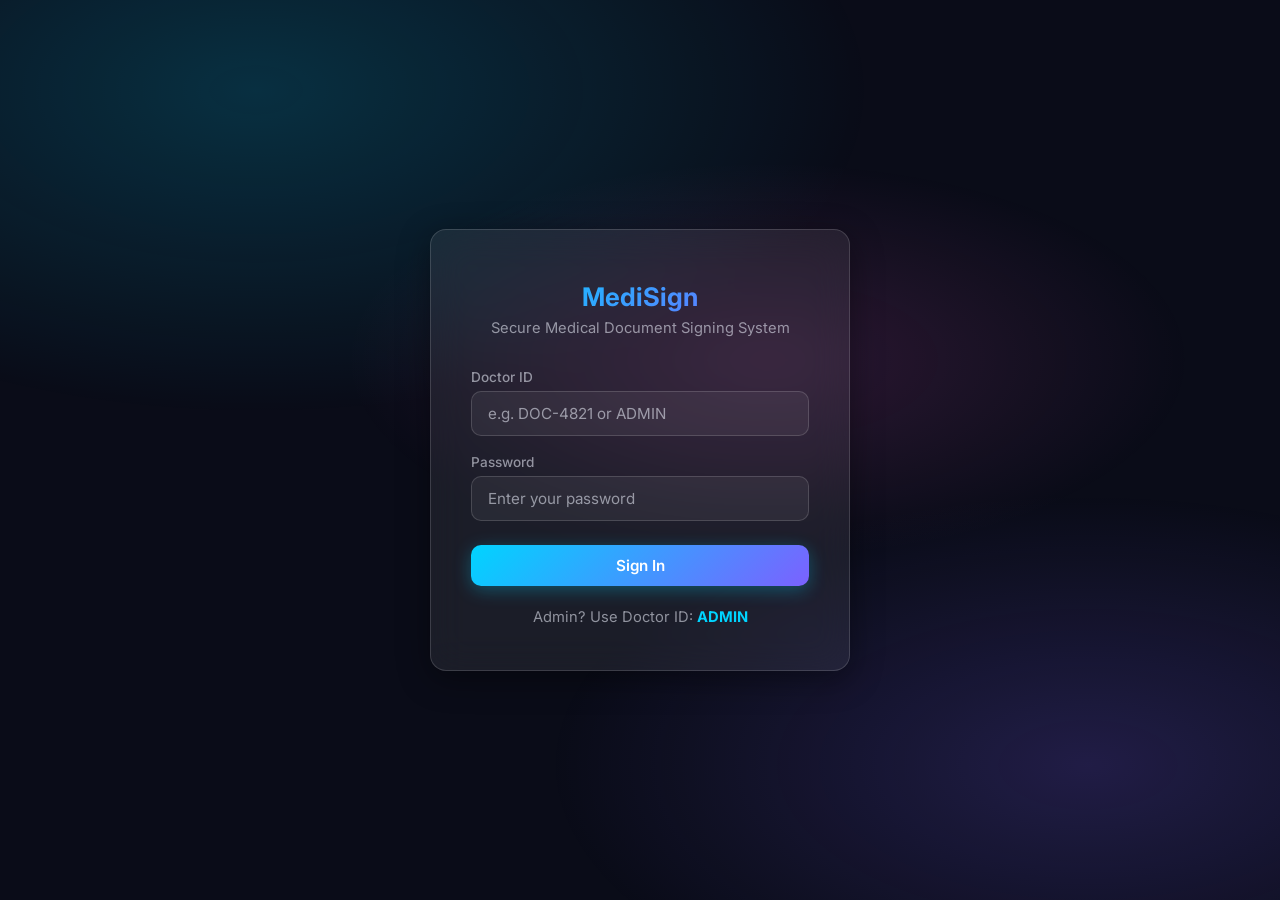
<file: frontend/index.html>
<!DOCTYPE html>
<html lang="en">
<head>
  <meta charset="UTF-8"/>
  <meta name="viewport" content="width=device-width, initial-scale=1.0"/>
  <title>MediSign — Secure Login</title>
  <meta name="description" content="Secure Medical Document Signing System — Doctor & Admin Login"/>
  <link rel="stylesheet" href="css/style.css"/>
</head>
<body class="page">
  <div class="center-wrap">
    <div class="login-card glass">

      <!-- Logo -->
      <div style="text-align:center; margin-bottom:32px;">
        <div style="font-size:2.4rem; margin-bottom:8px;"></div>
        <h1 class="heading" style="font-size:1.6rem;">MediSign</h1>
        <p class="sub">Secure Medical Document Signing System</p>
      </div>

      <!-- Login form -->
      <form id="loginForm" autocomplete="off">
        <div class="form-group">
          <label for="doctorId">Doctor ID</label>
          <input id="doctorId" class="input" type="text" placeholder="e.g. DOC-4821 or ADMIN" required/>
        </div>
        <div class="form-group">
          <label for="password">Password</label>
          <input id="password" class="input" type="password" placeholder="Enter your password" required/>
        </div>

        <button id="loginBtn" class="btn btn-primary" style="width:100%; margin-top:6px;" type="submit">
          Sign In
        </button>

        <div class="alert" id="loginAlert"></div>
      </form>

      <p class="sub" style="text-align:center; margin-top:22px;">
        Admin? Use Doctor ID: <strong style="color:var(--accent);">ADMIN</strong>
      </p>
    </div>
  </div>

  <script src="js/api.js"></script>
  <script src="js/auth.js"></script>
</body>
</html>
</file>
<file: frontend/css/style.css>
/* ============================================================
   MediSign — Global Glassmorphism Design System
   ============================================================ */

@import url('https://fonts.googleapis.com/css2?family=Inter:wght@300;400;500;600;700&display=swap');

/*  CSS Custom Properties  */
:root {
  --glass-bg:      rgba(255, 255, 255, 0.07);
  --glass-border:  rgba(255, 255, 255, 0.15);
  --glass-blur:    18px;
  --glass-shadow:  0 8px 32px rgba(0, 0, 0, 0.4);

  --accent:        #00d4ff;
  --accent-2:      #7b61ff;
  --accent-3:      #ff61d9;
  --danger:        #ff4d6d;
  --success:       #00e5a0;
  --warning:       #ffb800;

  --text-primary:  #f0f4ff;
  --text-muted:    rgba(240, 244, 255, 0.55);

  --radius:        16px;
  --radius-sm:     10px;
  --transition:    0.25s ease;
}

/*  Reset  */
*, *::before, *::after { box-sizing: border-box; margin: 0; padding: 0; }

html, body {
  height: 100%;
  font-family: 'Inter', sans-serif;
  color: var(--text-primary);
  overflow-x: hidden;
}

a { color: inherit; text-decoration: none; }
button, input, textarea, select { font-family: inherit; }

/*  Animated mesh gradient background  */
body {
  background: #0a0c18;
  position: relative;
  min-height: 100vh;
}

body::before {
  content: '';
  position: fixed;
  inset: 0;
  z-index: 0;
  background:
    radial-gradient(ellipse 80% 60% at 20% 10%,  rgba(0,  212, 255, 0.18) 0%, transparent 60%),
    radial-gradient(ellipse 70% 50% at 85% 85%,  rgba(123, 97, 255, 0.20) 0%, transparent 60%),
    radial-gradient(ellipse 60% 40% at 60% 40%,  rgba(255, 97, 217, 0.14) 0%, transparent 55%);
  animation: meshShift 18s ease-in-out infinite alternate;
  pointer-events: none;
}

@keyframes meshShift {
  0%   { opacity: 1; transform: scale(1) rotate(0deg); }
  100% { opacity: 0.85; transform: scale(1.08) rotate(3deg); }
}

/* all page content sits above the bg */
.page { position: relative; z-index: 1; }

/*  Glass card  */
.glass {
  background: var(--glass-bg);
  border: 1px solid var(--glass-border);
  backdrop-filter: blur(var(--glass-blur));
  -webkit-backdrop-filter: blur(var(--glass-blur));
  box-shadow: var(--glass-shadow);
  border-radius: var(--radius);
}

/*  Typography helpers  */
.heading {
  font-size: 1.8rem;
  font-weight: 700;
  background: linear-gradient(135deg, var(--accent), var(--accent-2));
  -webkit-background-clip: text;
  -webkit-text-fill-color: transparent;
  background-clip: text;
  line-height: 1.2;
}

.sub { color: var(--text-muted); font-size: 0.92rem; margin-top: 6px; }

/*  Inputs  */
.input {
  width: 100%;
  padding: 12px 16px;
  background: rgba(255,255,255,0.06);
  border: 1px solid var(--glass-border);
  border-radius: var(--radius-sm);
  color: var(--text-primary);
  font-size: 0.95rem;
  outline: none;
  transition: border-color var(--transition), box-shadow var(--transition);
}

.input:focus {
  border-color: var(--accent);
  box-shadow: 0 0 0 3px rgba(0, 212, 255, 0.15);
}

.input::placeholder { color: var(--text-muted); }

textarea.input { resize: vertical; min-height: 110px; }

/*  Buttons  */
.btn {
  display: inline-flex;
  align-items: center;
  justify-content: center;
  gap: 8px;
  padding: 11px 24px;
  border: none;
  border-radius: var(--radius-sm);
  font-size: 0.95rem;
  font-weight: 600;
  cursor: pointer;
  transition: all var(--transition);
  position: relative;
  overflow: hidden;
}

.btn::after {
  content: '';
  position: absolute;
  inset: 0;
  background: rgba(255,255,255,0);
  transition: background var(--transition);
}
.btn:hover::after { background: rgba(255,255,255,0.07); }

.btn-primary {
  background: linear-gradient(135deg, var(--accent), var(--accent-2));
  color: #fff;
  box-shadow: 0 4px 18px rgba(0,212,255,0.3);
}
.btn-primary:hover { transform: translateY(-2px); box-shadow: 0 6px 24px rgba(0,212,255,0.45); }

.btn-danger {
  background: linear-gradient(135deg, var(--danger), #c9184a);
  color: #fff;
  box-shadow: 0 4px 18px rgba(255,77,109,0.3);
}
.btn-danger:hover { transform: translateY(-2px); }

.btn-ghost {
  background: rgba(255,255,255,0.07);
  border: 1px solid var(--glass-border);
  color: var(--text-primary);
}
.btn-ghost:hover { background: rgba(255,255,255,0.12); }

.btn:disabled { opacity: 0.5; cursor: not-allowed; transform: none !important; }

/*  Status badges  */
.badge {
  display: inline-block;
  padding: 5px 14px;
  border-radius: 20px;
  font-size: 0.82rem;
  font-weight: 600;
  letter-spacing: 0.5px;
}
.badge-valid   { background: rgba(0,229,160,0.15); color: var(--success); border: 1px solid rgba(0,229,160,0.3); }
.badge-tampered{ background: rgba(255,77,109,0.15); color: var(--danger);  border: 1px solid rgba(255,77,109,0.3); }
.badge-shredded{ background: rgba(255,184,0,0.15);  color: var(--warning); border: 1px solid rgba(255,184,0,0.3); }
.badge-login   { background: rgba(0,212,255,0.12);  color: var(--accent);  border: 1px solid rgba(0,212,255,0.2); }
.badge-sign    { background: rgba(123,97,255,0.15); color: var(--accent-2);border: 1px solid rgba(123,97,255,0.3); }
.badge-steg    { background: rgba(255,97,217,0.12); color: var(--accent-3);border: 1px solid rgba(255,97,217,0.25); }

/*  Table  */
.table-wrapper { overflow-x: auto; border-radius: var(--radius-sm); }

table {
  width: 100%;
  border-collapse: collapse;
  font-size: 0.9rem;
}

th, td {
  padding: 12px 16px;
  text-align: left;
  border-bottom: 1px solid rgba(255,255,255,0.07);
}

th {
  font-weight: 600;
  color: var(--accent);
  background: rgba(0,212,255,0.06);
  font-size: 0.82rem;
  letter-spacing: 0.5px;
  text-transform: uppercase;
}

tr:hover td { background: rgba(255,255,255,0.04); }

/*  Navbar  */
.navbar {
  display: flex;
  align-items: center;
  justify-content: space-between;
  padding: 16px 32px;
  background: rgba(10, 12, 24, 0.6);
  border-bottom: 1px solid var(--glass-border);
  backdrop-filter: blur(12px);
  position: sticky;
  top: 0;
  z-index: 100;
}

.navbar .logo {
  font-size: 1.2rem;
  font-weight: 700;
  background: linear-gradient(135deg, var(--accent), var(--accent-2));
  -webkit-background-clip: text;
  -webkit-text-fill-color: transparent;
  background-clip: text;
}

.navbar .nav-info { color: var(--text-muted); font-size: 0.88rem; }

/*  Dashboard grid  */
.dash-grid {
  display: grid;
  grid-template-columns: repeat(auto-fill, minmax(220px, 1fr));
  gap: 18px;
}

.dash-card {
  padding: 28px 24px;
  display: flex;
  flex-direction: column;
  align-items: flex-start;
  gap: 10px;
  cursor: pointer;
  transition: transform var(--transition), box-shadow var(--transition);
  text-decoration: none;
  color: var(--text-primary);
}

.dash-card:hover {
  transform: translateY(-4px);
  box-shadow: 0 12px 40px rgba(0,0,0,0.5);
}

.dash-card .icon {
  font-size: 2rem;
  width: 52px;
  height: 52px;
  display: flex;
  align-items: center;
  justify-content: center;
  border-radius: 14px;
  background: rgba(255,255,255,0.07);
  margin-bottom: 6px;
}

.dash-card .title { font-size: 1rem; font-weight: 600; }
.dash-card .desc  { font-size: 0.82rem; color: var(--text-muted); }

/*  Centered login wrapper  */
.center-wrap {
  min-height: 100vh;
  display: flex;
  align-items: center;
  justify-content: center;
  padding: 24px;
}

.login-card {
  width: 100%;
  max-width: 420px;
  padding: 44px 40px;
}

/*  Section layout  */
.section {
  max-width: 820px;
  margin: 48px auto;
  padding: 0 20px;
}

.section .card { padding: 36px 40px; }

/*  Form group  */
.form-group { display: flex; flex-direction: column; gap: 6px; margin-bottom: 18px; }
.form-group label { font-size: 0.85rem; font-weight: 500; color: var(--text-muted); }

/*  Alert box  */
.alert {
  padding: 14px 18px;
  border-radius: var(--radius-sm);
  font-size: 0.9rem;
  margin-top: 14px;
  display: none;
}
.alert.show { display: block; }
.alert-success { background: rgba(0,229,160,0.1); border: 1px solid rgba(0,229,160,0.3); color: var(--success); }
.alert-error   { background: rgba(255,77,109,0.1); border: 1px solid rgba(255,77,109,0.3); color: var(--danger); }
.alert-info    { background: rgba(0,212,255,0.08); border: 1px solid rgba(0,212,255,0.2);  color: var(--accent); }

/*  Tabs  */
.tabs { display: flex; gap: 8px; margin-bottom: 24px; }

.tab-btn {
  padding: 9px 22px;
  border: 1px solid var(--glass-border);
  border-radius: var(--radius-sm);
  background: transparent;
  color: var(--text-muted);
  cursor: pointer;
  font-size: 0.9rem;
  font-weight: 500;
  transition: all var(--transition);
}
.tab-btn.active, .tab-btn:hover {
  background: rgba(0,212,255,0.12);
  border-color: var(--accent);
  color: var(--accent);
}

.tab-panel { display: none; }
.tab-panel.active { display: block; }

/*  Code / mono blocks  */
.mono {
  font-family: 'Courier New', monospace;
  font-size: 0.8rem;
  background: rgba(0,0,0,0.35);
  border: 1px solid var(--glass-border);
  border-radius: var(--radius-sm);
  padding: 14px;
  word-break: break-all;
  color: var(--accent);
  white-space: pre-wrap;
  max-height: 160px;
  overflow-y: auto;
}

/*  Spinner  */
.spinner {
  width: 20px; height: 20px;
  border: 2px solid rgba(255,255,255,0.2);
  border-top-color: var(--accent);
  border-radius: 50%;
  animation: spin 0.7s linear infinite;
  display: inline-block;
}
@keyframes spin { to { transform: rotate(360deg); } }

/*  File upload zone  */
.upload-zone {
  border: 2px dashed var(--glass-border);
  border-radius: var(--radius-sm);
  padding: 36px;
  text-align: center;
  cursor: pointer;
  transition: all var(--transition);
  color: var(--text-muted);
  font-size: 0.9rem;
}
.upload-zone:hover, .upload-zone.dragover {
  border-color: var(--accent);
  background: rgba(0,212,255,0.06);
  color: var(--accent);
}
.upload-zone input[type="file"] { display: none; }

/*  Responsive  */
@media (max-width: 600px) {
  .login-card { padding: 32px 22px; }
  .section .card { padding: 24px 20px; }
  .navbar { padding: 14px 18px; }
}
</file>
